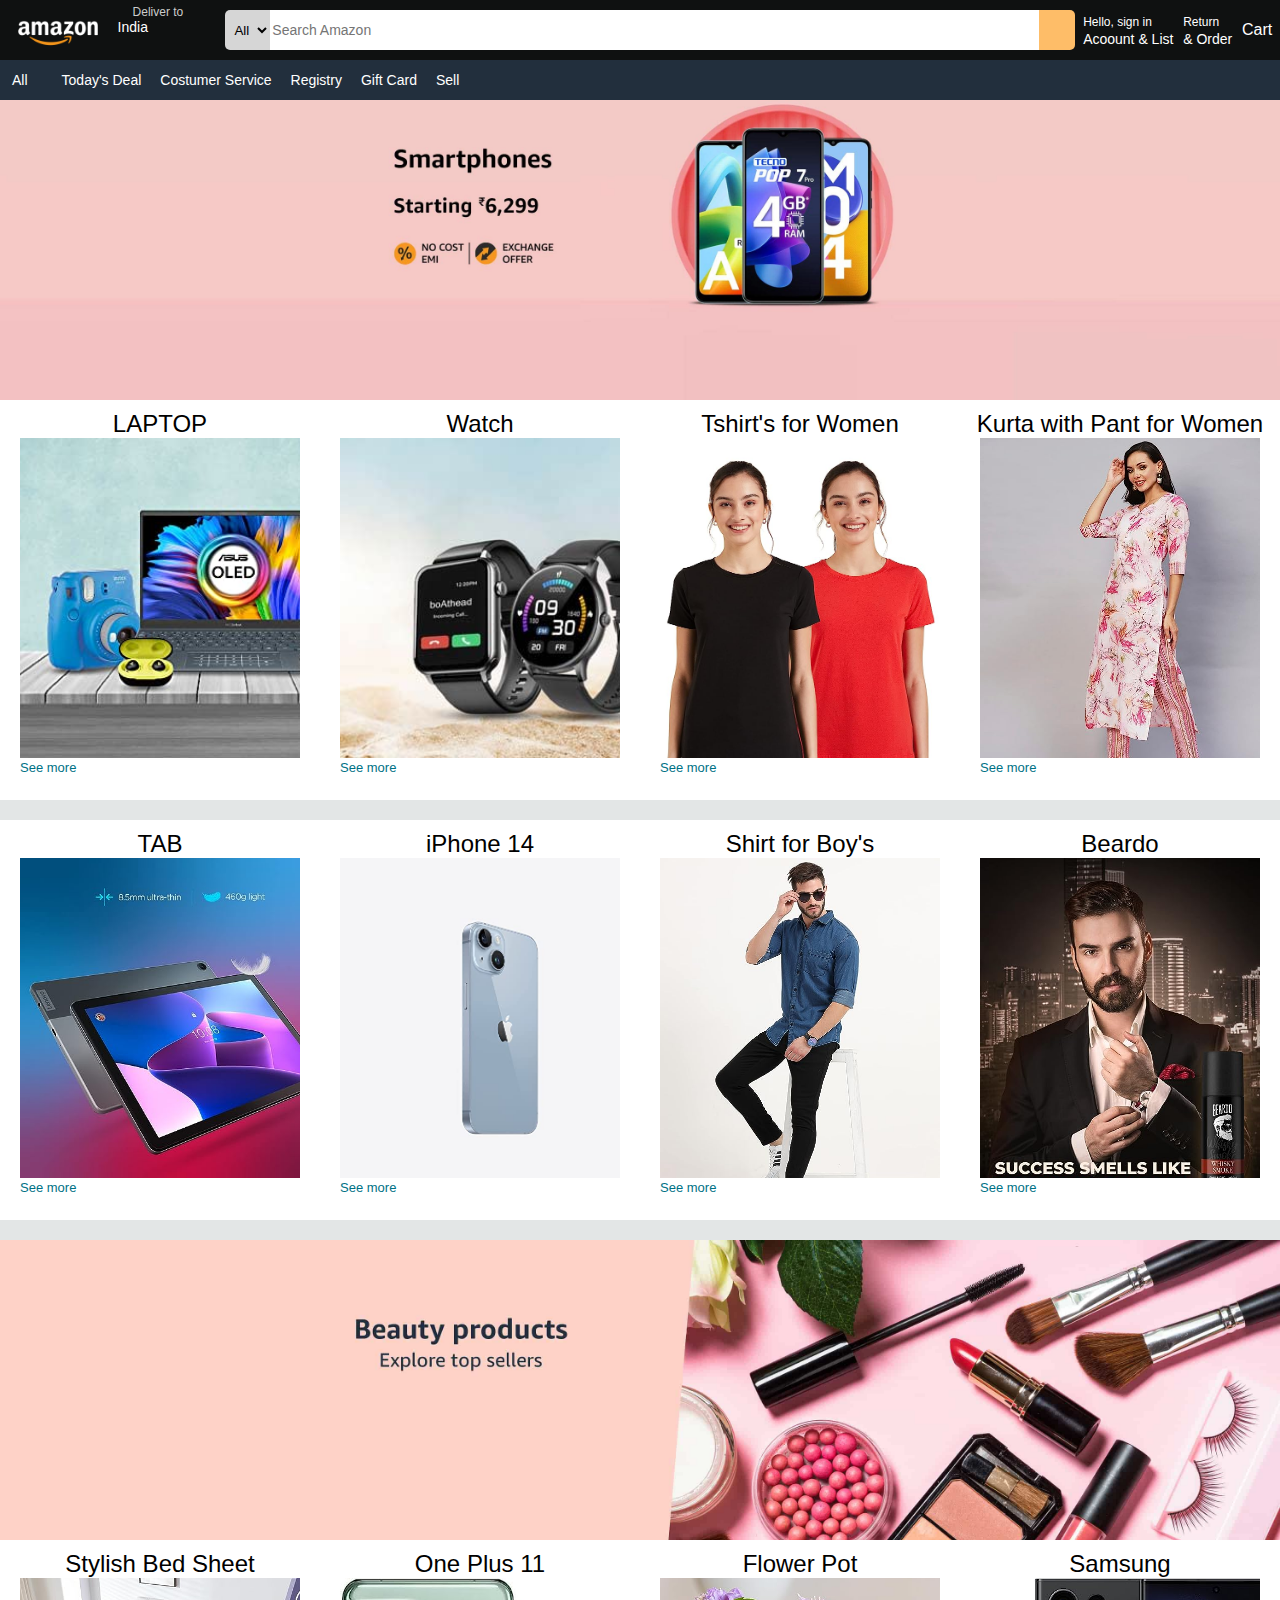
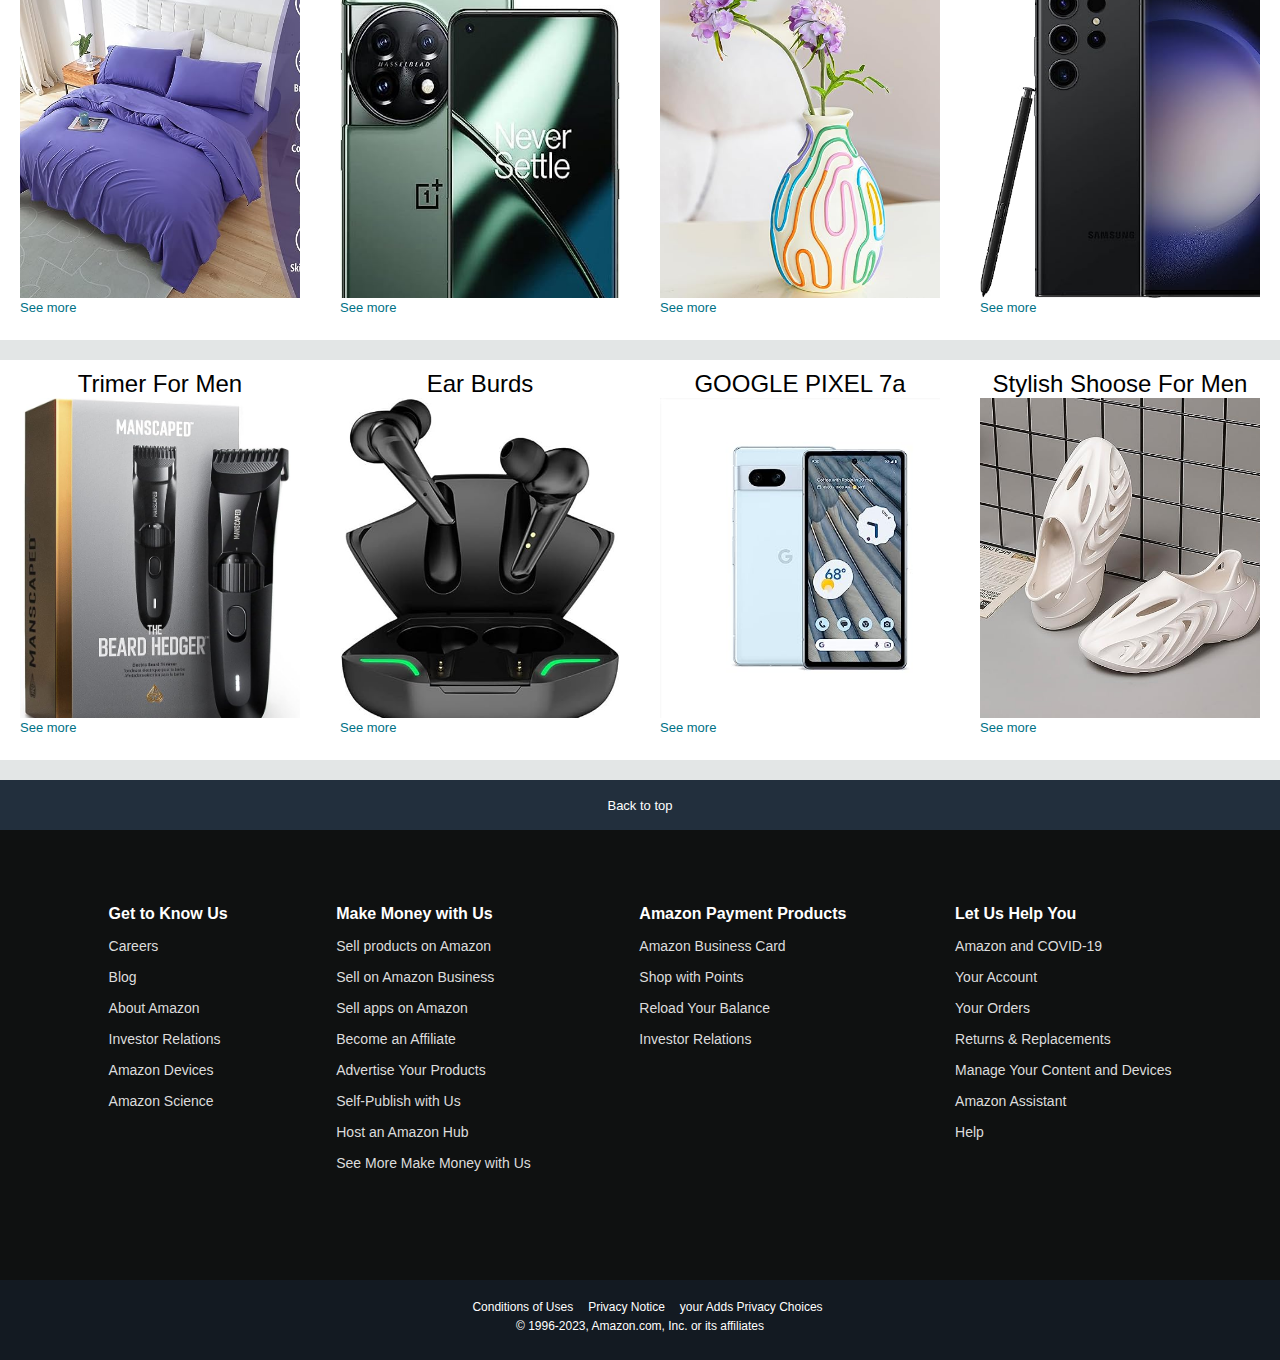
<file: Amazon Project/index.html>
<!DOCTYPE html>
<html lang="en">
<head>
    <meta charset="UTF-8">
    <meta name="viewport" content="width=device-width, initial-scale=1.0">
    <title>Project</title>
    <link rel="stylesheet" href="https://cdnjs.cloudflare.com/ajax/libs/font-awesome/6.4.0/css/all.min.css" integrity="sha512-iecdLmaskl7CVkqkXNQ/ZH/XLlvWZOJyj7Yy7tcenmpD1ypASozpmT/E0iPtmFIB46ZmdtAc9eNBvH0H/ZpiBw==" crossorigin="anonymous" referrerpolicy="no-referrer" />
    <link rel="stylesheet" href="AmazonC.css">
</head>
<body>
    <header>

        <div class="navbar">
            
          <div class="amazon border">
            <div class="amazon-logo"></div>
          </div>

          <div class="location border">
            <p class="deliver">Deliver to</p>
            <div class="location-India">
            <i class="fa-solid fa-location-dot"></i>
             <p>India</p>
            </div>
        
          </div>

          <div class="search">
            <select class="search-all">
              <option>All</option>
            </select>
              <input placeholder="Search Amazon" class="search-bar">
            <div class="search-icon"><i class="fa-solid fa-magnifying-glass"></i></div>
          </div>

          <div class="account border">
            <span class="singin">Hello, sign in</span>
            <br>
            <span class="list">Acoount & List</span>
          </div>
          
          <div class="return border">
            <span class="singin">Return</span>
            <br>
            <span class="list">& Order</span>
          </div>

          <div class="buy border">
            <div class="buy-icon"><i class="fa-solid fa-cart-shopping"></i></div>
            <div class="buy-cart">Cart</div>
          </div>

        </div>
          <!-- second navigation bar-->

          <div class="navbar2">
            <div class="All border"><i class="fa-solid fa-bars"></i>All</div>

            <div class="last-box">
              <div class="box1 border">Today's Deal</div>
              <div class="box2 border">Costumer Service</div>
              <div class="box3 border">Registry</div>
              <div class="box4 border">Gift Card</div>
              <div class="box5 border">Sell</div>
            </div>

          </div>
           <!-- navbar end -->
    </header>

    <div class="hero">
          
    </div>

    <div class="B">
      <div class="b1">
        <p>LAPTOP</p>
        <div ></div>
        <a>See more</a>
      </div>
      <div class="b2">
        <p>Watch</p>
        <div ></div>
        <a>See more</a>

      </div>
      <div class="b3">
       <p>Tshirt's for Women</p>
        <div ></div>
        <a>See more</a>
      </div>
      <div class="b4">
        <p>Kurta with Pant for Women</p>
        <div ></div>
        <a>See more</a>
      </div>
    </div>
    <!-- second box -->
    <!-- <div class="hero">
          
    </div> -->

    <div class="B">
      <div class="b1">
        <p>TAB</p>
        <div style="background-image: url('TAB.jpg');" ></div>
        <a>See more</a>
      </div>
      <div class="b2">
        <p>iPhone 14</p>
        <div style="background-image: url('iphone-14.jpg');" ></div>
        <a>See more</a>

      </div>
      <div class="b3">
       <p>Shirt for Boy's</p>
        <div  style="background-image: url('Shirt.jpg');"></div>
        <a>See more</a>
      </div>
      <div class="b4">
        <p>Beardo</p>
        <div style="background-image: url('beardo.jpg');" ></div>
        <a>See more</a>
      </div>
    </div>

    <!-- second hero image -->
    <div class="hero2">
    
    </div>

    <div class="B">
      <div class="b1">
        <p>Stylish Bed Sheet</p>
        <div style="background-image: url('bedsheet.jpg');" ></div>
        <a>See more</a>
      </div>
      <div class="b2">
        <p>One Plus 11</p>
        <div style="background-image: url('oneplus.jpg');" ></div>
        <a>See more</a>

      </div>
      <div class="b3">
       <p>Flower Pot</p>
        <div  style="background-image: url('flowerport.jpg');"></div>
        <a>See more</a>
      </div>
      <div class="b4">
        <p>Samsung</p>
        <div style="background-image: url('samsung.jpg');" ></div>
        <a>See more</a>
      </div>
    </div>
    <!-- box third end -->
    <div class="B">
      <div class="b1">
        <p>Trimer For Men</p>
        <div style="background-image: url('trimer.jpg');" ></div>
        <a>See more</a>
      </div>
      <div class="b2">
        <p>Ear Burds</p>
        <div style="background-image: url('EarBurds.jpg');" ></div>
        <a>See more</a>

      </div>
      <div class="b3">
       <p>GOOGLE PIXEL 7a</p>
        <div  style="background-image: url('googlePixel.jpg');"></div>
        <a>See more</a>
      </div>
      <div class="b4">
        <p>Stylish Shoose For Men</p>
        <div style="background-image: url('shoosemen.jpg');" ></div>
        <a>See more</a>
      </div>
    </div>
    <!-- box fourth is end -->

    <footer class="footer">
      <div class="f1">
        Back to top
      </div>

      <div class="f2">
        <div class="div1">
        <h3>Get to Know Us</h3>
        <p>Careers</p>
         <p>Blog</p>
        <p>About Amazon</p>
        <p>Investor Relations</p>
        <p>Amazon Devices</p>
        <p>Amazon Science</p>
      </div>
 
      <div class="div2">
        <h3>Make Money with Us</h3>
        <p>Sell products on Amazon</p>
         <p>Sell on Amazon Business</p>
        <p>Sell apps on Amazon</p>
        <p>Become an Affiliate</p>
        <p>Advertise Your Products</p>
        <p>Self-Publish with Us</p>
        <p>Host an Amazon Hub</p>
        <p>See More Make Money with Us</p>
      </div>

      <div class="div3">
        <h3>Amazon Payment Products</h3>
        <p>Amazon Business Card</p>
         <p>Shop with Points</p>
        <p>Reload Your Balance</p>
        <p>Investor Relations</p>
      </div>
     
      <div class="div4">
        <h3>Let Us Help You</h3>
        <p>Amazon and COVID-19</p>
         <p>Your Account</p>
        <p>Your Orders</p>
        <p>Returns & Replacements</p>
        <p>Manage Your Content and Devices</p>
        <p>Amazon Assistant</p>
        <p>Help</p>
      </div>

      </div>

      <div class="lastdiv">
        <div class="lastdiv1">
          <a>Conditions of Uses</a>
          <a>Privacy Notice</a>
          <a>your Adds Privacy Choices</a>
        </div>
        
        <div class="lastdiv2">
          © 1996-2023, Amazon.com, Inc. or its affiliates
        </div>
      </div>

    </footer>
</body>
</html>
</file>
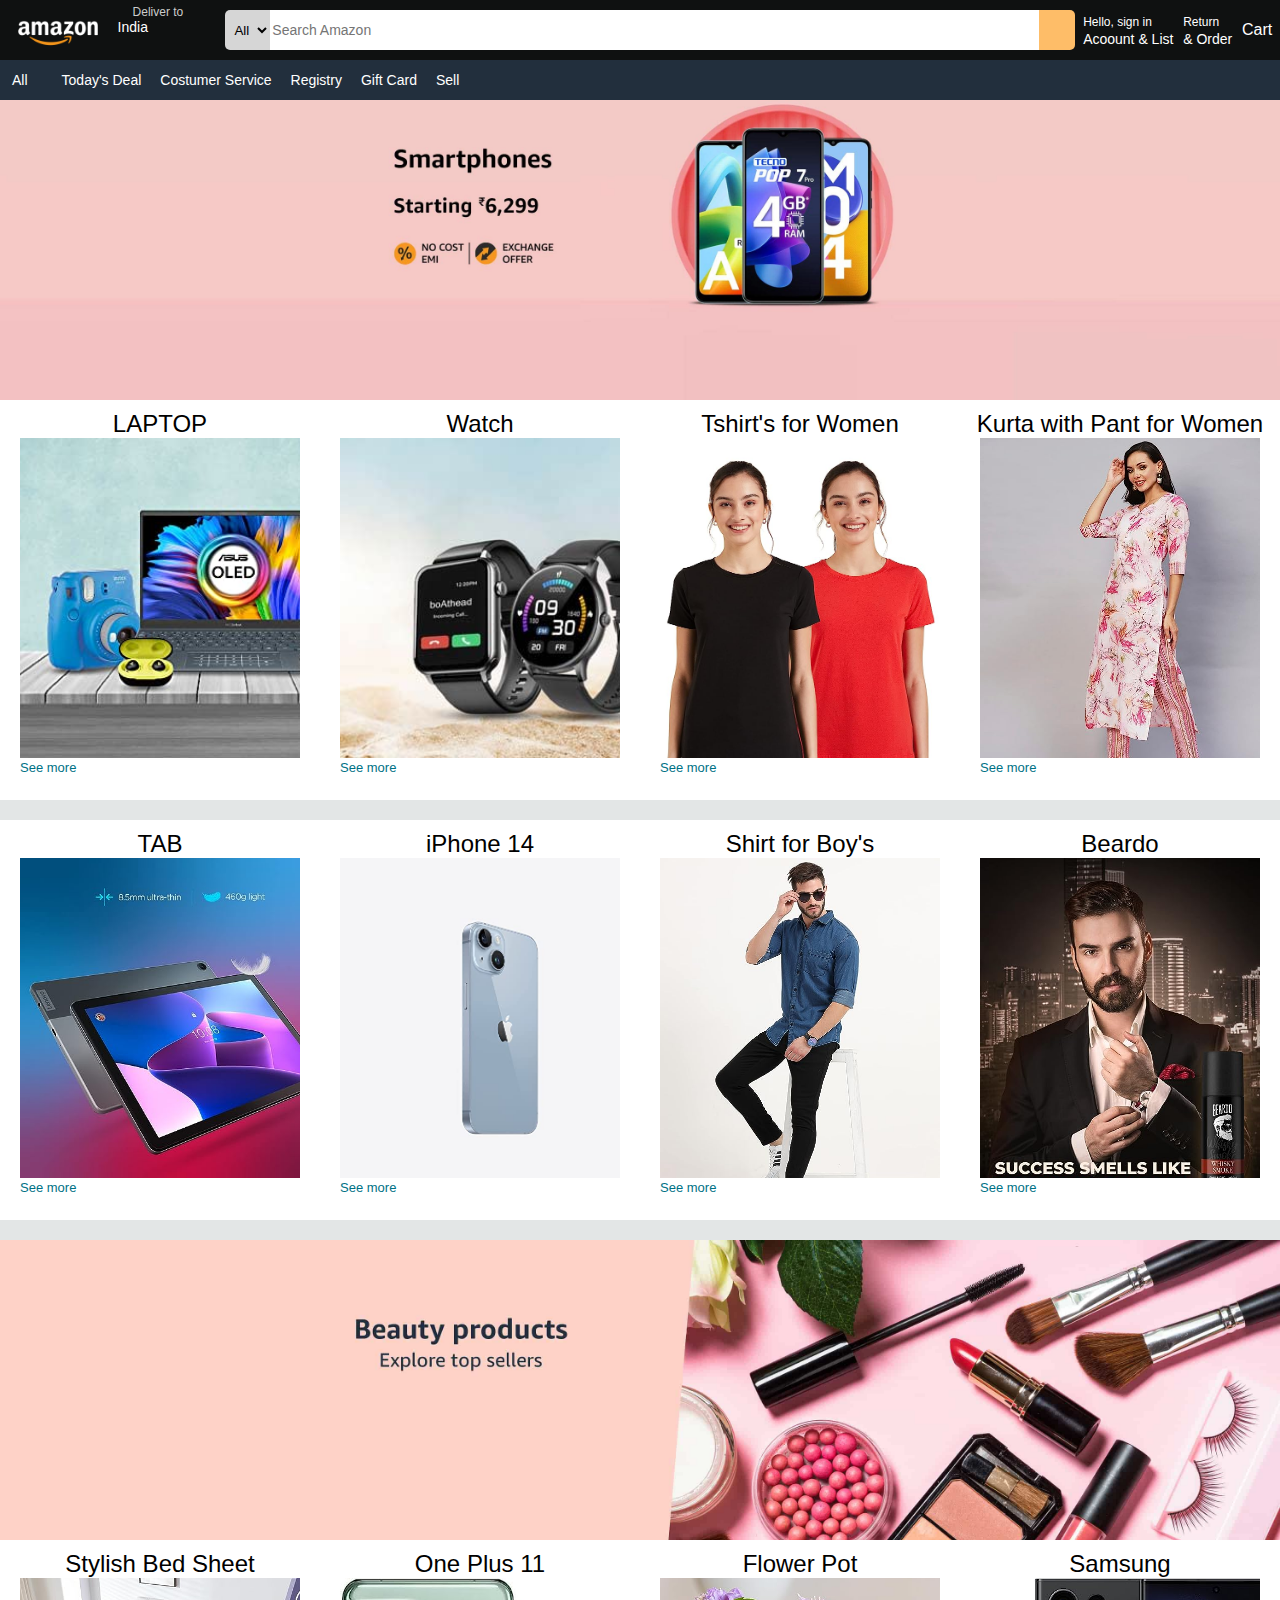
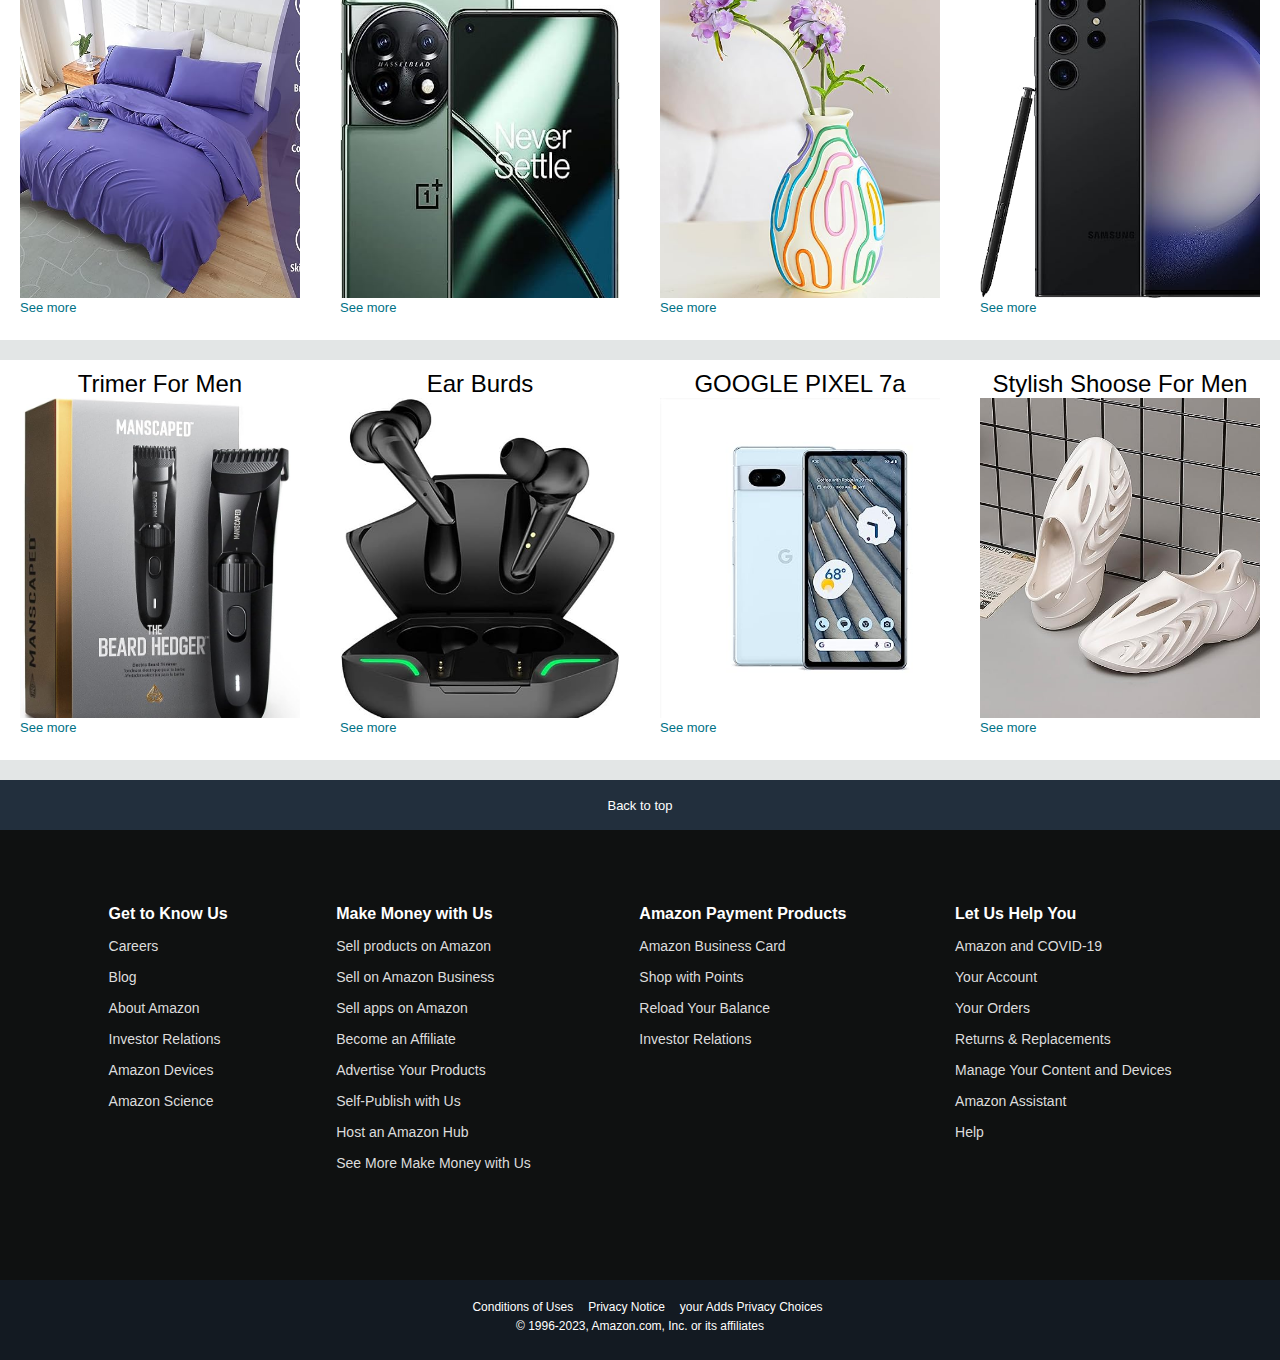
<file: Amazon Project/AmazonH.html>
<!DOCTYPE html>
<html lang="en">
<head>
    <meta charset="UTF-8">
    <meta name="viewport" content="width=device-width, initial-scale=1.0">
    <title>Project</title>
    <link rel="stylesheet" href="https://cdnjs.cloudflare.com/ajax/libs/font-awesome/6.4.0/css/all.min.css" integrity="sha512-iecdLmaskl7CVkqkXNQ/ZH/XLlvWZOJyj7Yy7tcenmpD1ypASozpmT/E0iPtmFIB46ZmdtAc9eNBvH0H/ZpiBw==" crossorigin="anonymous" referrerpolicy="no-referrer" />
    <link rel="stylesheet" href="AmazonC.css">
</head>
<body>
    <header>

        <div class="navbar">
            
          <div class="amazon border">
            <div class="amazon-logo"></div>
          </div>

          <div class="location border">
            <p class="deliver">Deliver to</p>
            <div class="location-India">
            <i class="fa-solid fa-location-dot"></i>
             <p>India</p>
            </div>
        
          </div>

          <div class="search">
            <select class="search-all">
              <option>All</option>
            </select>
              <input placeholder="Search Amazon" class="search-bar">
            <div class="search-icon"><i class="fa-solid fa-magnifying-glass"></i></div>
          </div>

          <div class="account border">
            <span class="singin">Hello, sign in</span>
            <br>
            <span class="list">Acoount & List</span>
          </div>
          
          <div class="return border">
            <span class="singin">Return</span>
            <br>
            <span class="list">& Order</span>
          </div>

          <div class="buy border">
            <div class="buy-icon"><i class="fa-solid fa-cart-shopping"></i></div>
            <div class="buy-cart">Cart</div>
          </div>

        </div>
          <!-- second navigation bar-->

          <div class="navbar2">
            <div class="All border"><i class="fa-solid fa-bars"></i>All</div>

            <div class="last-box">
              <div class="box1 border">Today's Deal</div>
              <div class="box2 border">Costumer Service</div>
              <div class="box3 border">Registry</div>
              <div class="box4 border">Gift Card</div>
              <div class="box5 border">Sell</div>
            </div>

          </div>
           <!-- navbar end -->
    </header>

    <div class="hero">
          
    </div>

    <div class="B">
      <div class="b1">
        <p>LAPTOP</p>
        <div ></div>
        <a>See more</a>
      </div>
      <div class="b2">
        <p>Watch</p>
        <div ></div>
        <a>See more</a>

      </div>
      <div class="b3">
       <p>Tshirt's for Women</p>
        <div ></div>
        <a>See more</a>
      </div>
      <div class="b4">
        <p>Kurta with Pant for Women</p>
        <div ></div>
        <a>See more</a>
      </div>
    </div>
    <!-- second box -->
    <!-- <div class="hero">
          
    </div> -->

    <div class="B">
      <div class="b1">
        <p>TAB</p>
        <div style="background-image: url('TAB.jpg');" ></div>
        <a>See more</a>
      </div>
      <div class="b2">
        <p>iPhone 14</p>
        <div style="background-image: url('iphone-14.jpg');" ></div>
        <a>See more</a>

      </div>
      <div class="b3">
       <p>Shirt for Boy's</p>
        <div  style="background-image: url('Shirt.jpg');"></div>
        <a>See more</a>
      </div>
      <div class="b4">
        <p>Beardo</p>
        <div style="background-image: url('beardo.jpg');" ></div>
        <a>See more</a>
      </div>
    </div>

    <!-- second hero image -->
    <div class="hero2">
    
    </div>

    <div class="B">
      <div class="b1">
        <p>Stylish Bed Sheet</p>
        <div style="background-image: url('bedsheet.jpg');" ></div>
        <a>See more</a>
      </div>
      <div class="b2">
        <p>One Plus 11</p>
        <div style="background-image: url('oneplus.jpg');" ></div>
        <a>See more</a>

      </div>
      <div class="b3">
       <p>Flower Pot</p>
        <div  style="background-image: url('flowerport.jpg');"></div>
        <a>See more</a>
      </div>
      <div class="b4">
        <p>Samsung</p>
        <div style="background-image: url('samsung.jpg');" ></div>
        <a>See more</a>
      </div>
    </div>
    <!-- box third end -->
    <div class="B">
      <div class="b1">
        <p>Trimer For Men</p>
        <div style="background-image: url('trimer.jpg');" ></div>
        <a>See more</a>
      </div>
      <div class="b2">
        <p>Ear Burds</p>
        <div style="background-image: url('EarBurds.jpg');" ></div>
        <a>See more</a>

      </div>
      <div class="b3">
       <p>GOOGLE PIXEL 7a</p>
        <div  style="background-image: url('googlePixel.jpg');"></div>
        <a>See more</a>
      </div>
      <div class="b4">
        <p>Stylish Shoose For Men</p>
        <div style="background-image: url('shoosemen.jpg');" ></div>
        <a>See more</a>
      </div>
    </div>
    <!-- box fourth is end -->

    <footer class="footer">
      <div class="f1">
        Back to top
      </div>

      <div class="f2">
        <div class="div1">
        <h3>Get to Know Us</h3>
        <p>Careers</p>
         <p>Blog</p>
        <p>About Amazon</p>
        <p>Investor Relations</p>
        <p>Amazon Devices</p>
        <p>Amazon Science</p>
      </div>
 
      <div class="div2">
        <h3>Make Money with Us</h3>
        <p>Sell products on Amazon</p>
         <p>Sell on Amazon Business</p>
        <p>Sell apps on Amazon</p>
        <p>Become an Affiliate</p>
        <p>Advertise Your Products</p>
        <p>Self-Publish with Us</p>
        <p>Host an Amazon Hub</p>
        <p>See More Make Money with Us</p>
      </div>

      <div class="div3">
        <h3>Amazon Payment Products</h3>
        <p>Amazon Business Card</p>
         <p>Shop with Points</p>
        <p>Reload Your Balance</p>
        <p>Investor Relations</p>
      </div>
     
      <div class="div4">
        <h3>Let Us Help You</h3>
        <p>Amazon and COVID-19</p>
         <p>Your Account</p>
        <p>Your Orders</p>
        <p>Returns & Replacements</p>
        <p>Manage Your Content and Devices</p>
        <p>Amazon Assistant</p>
        <p>Help</p>
      </div>

      </div>

      <div class="lastdiv">
        <div class="lastdiv1">
          <a>Conditions of Uses</a>
          <a>Privacy Notice</a>
          <a>your Adds Privacy Choices</a>
        </div>
        
        <div class="lastdiv2">
          © 1996-2023, Amazon.com, Inc. or its affiliates
        </div>
      </div>

    </footer>
</body>
</html>
</file>
<file: Amazon Project/AmazonC.css>
*{
    margin: 0px;
    border: border-box;
    font-family: Arial;
}
.navbar{
    height: 60px;

    background-color: #0f1111;
    justify-content: space-evenly;
    display: flex;
    color: white;
    align-items:center
    
}
.border{
    border: 2px solid transparent;
}
.border:hover{
    border-width: 2px;
    border-color: white;
    border-style: solid;
}
header{
    align-items: center;
}
.amazon{
    height: 50px;
    width: 100px;
    color: white;
}
.amazon-logo{
    height: 50px;
    width: 100%;
    background-image: url("amazon_logo.png");
    background-size: cover;
}
/** second box location**/

.location{
    height: 50px;
    width: 100px;
    color: white;
}
.deliver{
    margin-left: 15px;
    color: #cccccc;
    font-size: 12px;
   
}
.location-India{
    font-size: 14px;
    display: flex;
}
/** box 3 search bar*/

.search{
    width: 850px;
    height: 40px;
    display: flex;
}
.search-all{
width: 50px;
text-align: center;
border-top-left-radius: 5px;
border-bottom-left-radius: 5px;
background-color: #D6D6D6;
border: none;
}
.search-bar{
 width: 100%;
 font-size: 14px;
border: none;
}
.search-icon{
    width: 40px;
    border-top-right-radius: 5px;
    border-bottom-right-radius: 5px;
    display: flex;
    /* text-align: center; */
    align-items: center;
    justify-content: center;
    background-color: #febd68;
}
.search:hover{
    border: 2px solid orange;
}
/** box 4 hello sign**/

.singin{
    font-size: 12px;
}
.list{
    font-size: 14px;
}
/** box 5 cart*/

.buy{
    height: 40px;
    display: flex;
    align-items: center;
    justify-items: center;
    
}
/** second navigation bar*/

.navbar2{
    height: 40px;
    background-color: #222f3d;
    color: white;
    display: flex;
    align-items: center;
    justify-items: center;
    justify-content: space-evenly;
    
}
.All{
    margin-left: 10px;
    height: 28px;
    font-size: 14px;
    display: flex;
    align-items: center;
    justify-content: center;
}
.last-box{
    width: 1500px;
    display: flex;
    margin-left: 15px;
    font-size: 14px;
}
.box1{
    margin-left: 15px;
}
.box2{
    margin-left: 15px;
}
.box3{
    margin-left: 15px;
}
.box4{
    margin-left: 15px;
}
.box5{
    margin-left: 15px;
}
/** nav bar end*/

.hero{
    height: 300px;
    background-color: pink;
    background-image: url("hero-image.jpg");
    background-size: cover;
}
/* hero image end*/

.B{
    height: 420px;
    background-color: #E3E6E6;
    display: flex;
    justify-content: space-evenly;
}
.b1{
    height: 400px;
    width: 350px;
    background-color: white;
}
.b1 div{
    height: 80%;
    background-image: url("laptop1.jpg");
    background-size: cover;
    margin-left: 20px;
    margin-right: 20px;
}
.b1 p{
    text-align: center;
    font-size: 24px;
    font-weight: 200;
    padding-top: 10px;
}
.b1 a{
    height: 16px;
    font-size: 13px;
    color: #007185;
   margin-left: 20px;
   
}
/* b1 end */
.b2{
    height: 400px;
    width: 350px;
    background-color: white;
}
.b2 div{
    height: 80%;
    background-image: url("watch.jpg");
    background-size: cover;
    margin-left: 20px;
    margin-right: 20px;
}
.b2 p{
    text-align: center;
    font-size: 24px;
    font-weight: 200;
    padding-top: 10px;
}
.b2 a{
    height: 16px;
    font-size: 13px;
    color: #007185;
   margin-left: 20px;
   
}
/* b2 end */
.b3{
    height: 400px;
    width: 350px;
    background-color: white;
}
.b3 div{
    height: 80%;
    background-image: url("T1-shirt.jpg");
    background-size: cover;
    margin-left: 20px;
    margin-right: 20px;
}
.b3 p{
    text-align: center;
    font-size: 24px;
    font-weight: 200;
    padding-top: 10px;
}
.b3 a{
    height: 16px;
    font-size: 13px;
    color: #007185;
   margin-left: 20px;
   
}
/* b3 end */
.b4{
    height: 400px;
    width: 350px;
    background-color: white
}
.b4 div{
    height: 80%;
    background-image: url("Kurta-pant.jpg");
    background-size: cover;
    margin-left: 20px;
    margin-right: 20px;
}
.b4 p{
    text-align: center;
    font-size: 24px;
    font-weight: 200;
    padding-top: 10px;
}
.b4 a{
    height: 16px;
    font-size: 13px;
    color: #007185;
   margin-left: 20px;
   
}
/* b4 end */
/* hero box second */
.hero2{
    height: 300px;
    background-image: url("hero-image2.jpg");
    background-size: cover;
}
/* footer is start */
.f1{
    height: 50px;
    background-color: #222f3d;
    color: white;
    font-size: 13px;
    display: flex;
    align-items: center;
    justify-content: center;
}
.f2{
    height: 450px;
    background-color: #0f1111;
    color: white;
    display: flex;
    align-items: center;
    justify-content: space-evenly;
}
.div1{
    height: 300px;
}
.div2{
    height: 300px;
}
.div3{
    height: 300px;
}
.div4{
    height: 300px;
}
.footer h3{
  font-size: 16px;
}
.footer p{
    font-size: 14px;
    color: #DDDDDD;
    padding-top: 15px;
}
/* last div start in footer */

.lastdiv{
    height: 80px;
    background-color: #131A22;
    color: white;
    text-align: center;
}
.lastdiv1{
    height: 19px;
    display: flex;
    justify-content: center;
     font-size: 12px;
     padding-top: 20px;
}
.lastdiv1 a{
    padding-left: 15px;
}
.lastdiv2{
    height: 19px;
    display: flex;
    justify-content: center;
    font-size: 12px;
}
</file>
